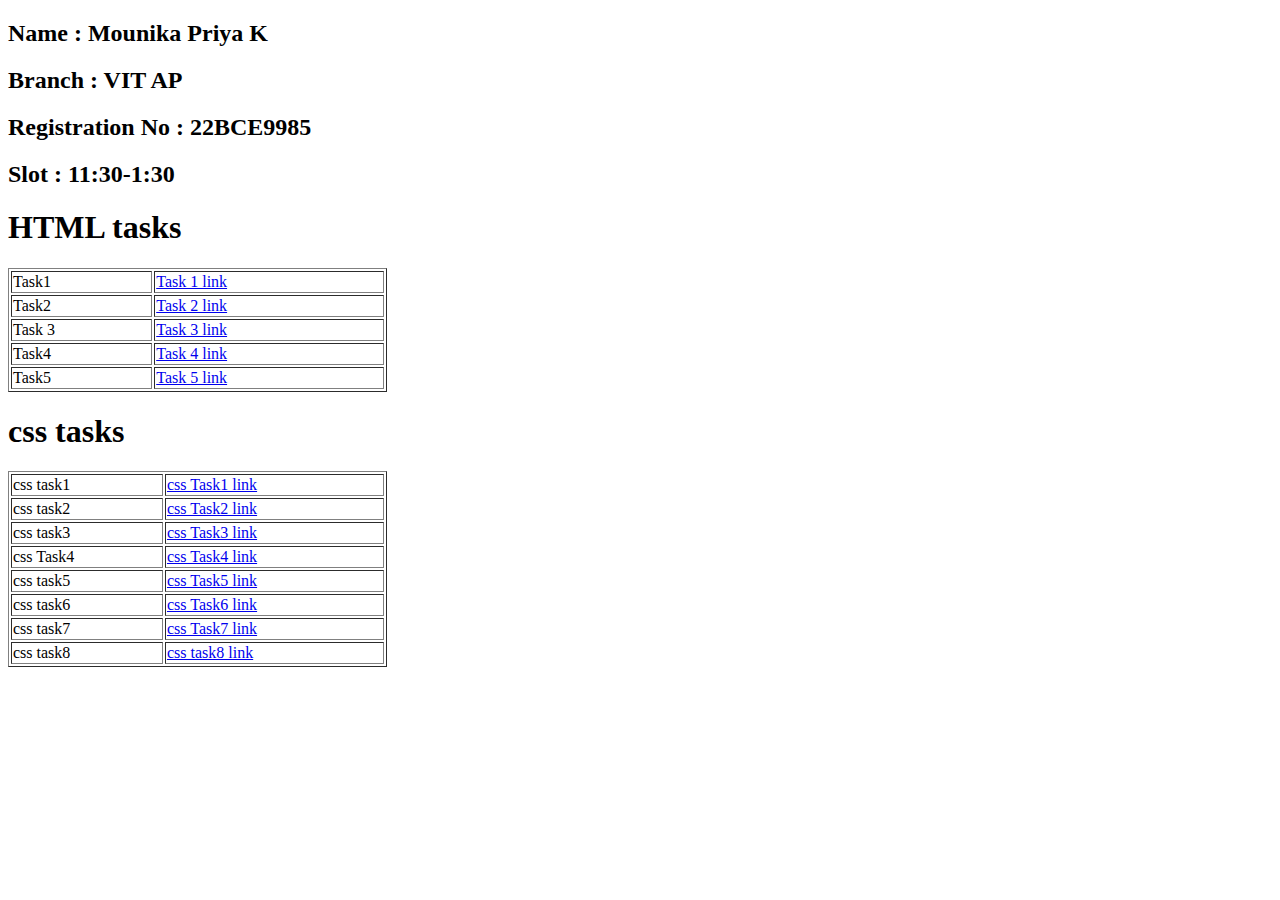
<file: index.html>
<!DOCTYPE html>
<html lang="en">
<head>
    <meta charset="UTF-8">
    <meta http-equiv="X-UA-Compatible" content="IE=edge">
    <meta name="viewport" content="width=device-width, initial-scale=1.0">
    <title>Document</title>
</head>
<body><h2> Name : Mounika Priya K</h2> 
    <h2> Branch : VIT AP </h2>
    <h2> Registration No : 22BCE9985</h2>
    <h2> Slot : 11:30-1:30</h2>
    <h1>HTML tasks</h1>
        <table width="30%"  border="1">
        <tr>
            <td>Task1</td>
            <td><a href="./html/task1.html">Task 1 link</a></td>
        </tr>
        <tr>
            <td>Task2</td>
            <td><a href="./html/task2.html">Task 2 link</a></td>
        </tr>
        <tr>
            <td>Task 3</td>
            <td><a href="./html/task3.html">Task 3 link</a></td>
        </tr>
        <tr>
            <td>Task4</td>
            <td><a href="./html/task4.html">Task 4 link</a></td>
        </tr>
        <tr>
            <td>
                Task5
            </td>
            <td><a href="./html/task5.html">Task 5 link</a></td>
        </tr>
    </table>
    <h1>css tasks</h1>
    <table width="30%" border="1">
        <tr>
            <td>css task1</td>
            <td><a href="./css/task1.html">css Task1 link</a></td>
        </tr>
        <tr>
            <td>css task2</td>
            <td><a href="./css/task2.html">css Task2 link</a></td>
        </tr>
        <tr>
            <td>css task3</td>
            <td><a href="./css/task3.html">css Task3 link</a></td>
        </tr>
        <tr>
            <td>css Task4</td>
            <td><a href="./css/task4.html">css Task4 link</a></td>
        </tr>
        <tr>
            <td>css task5</td>
            <td><a href="./css/task5.html">css Task5 link</a></td>
        </tr>
        <tr>
            <td>css task6</td>
            <td><a href="./css/task6.html">css Task6 link</a></td>
        </tr>
        <tr>
            <td>css task7</td>
            <td><a href="./css/task7.html">css Task7 link</a></td>
        </tr>
        <tr>
            <td>css task8</td>
            <td><a href="./css/task8.html">css task8 link</a></td>
        </tr>
    </table>
</body>
</html>
</file>
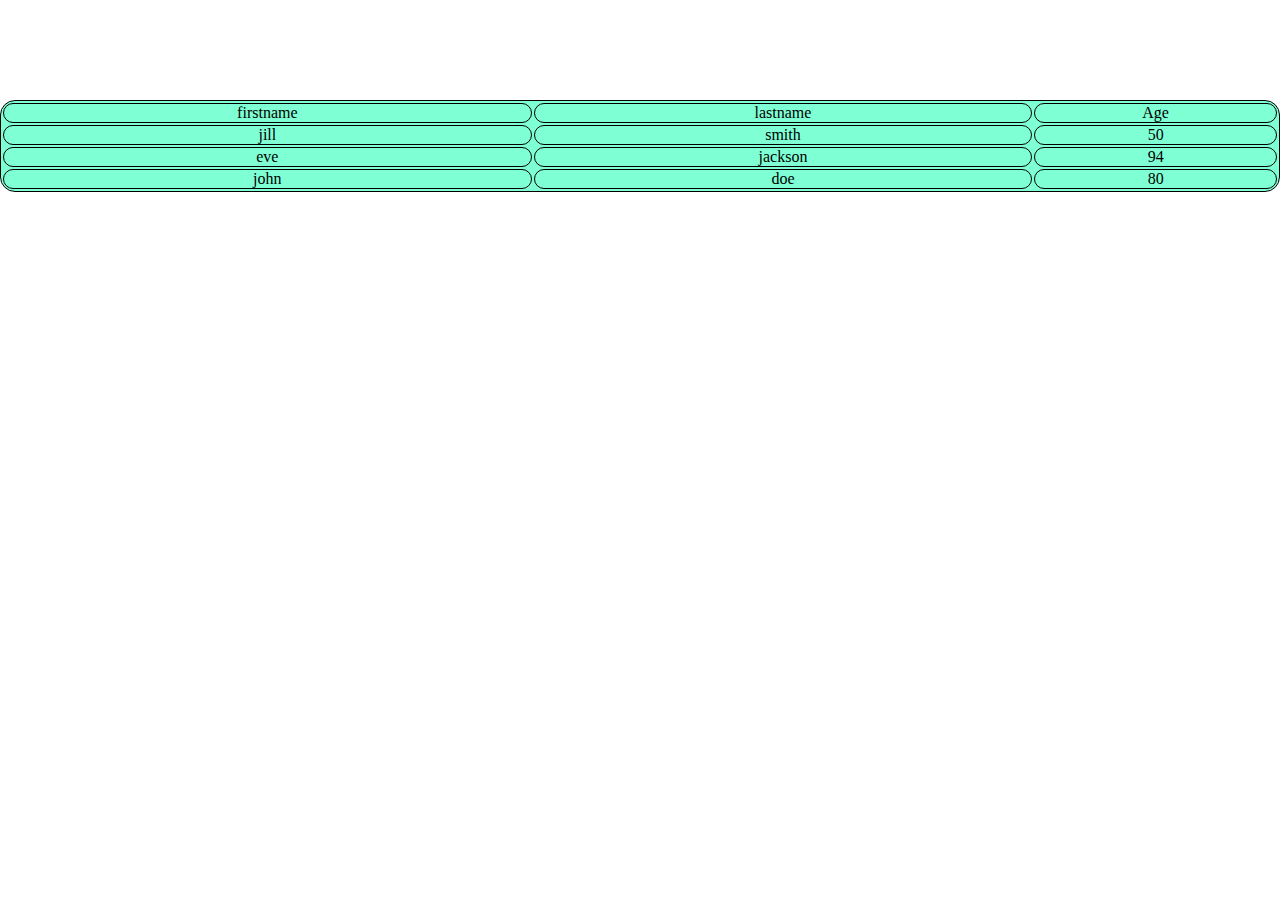
<file: css/task1.html>
<!DOCTYPE html>
<html lang="en">
<head>
    <meta charset="UTF-8">
    <meta http-equiv="X-UA-Compatible" content="IE=edge">
    <meta name="viewport" content="width=device-width, initial-scale=1.0">
    <title>Document</title>
    <link rel="stylesheet" href="./style1.css">
</head>
<body>
    <table>
        <tr>
            <td style="text-align:center;">firstname</td>
            <td style="text-align:center;">lastname</td>
            <td style="text-align:center;">Age</td>
        </tr>
        <tr>
            <td>jill</td>
            <td>smith</td>
            <td>50</td>
        </tr>
        <tr>
            <td>eve</td>
            <td>jackson</td>
            <td>94</td>
        </tr>
        <tr>
            <td>john</td>
            <td>doe</td>
            <td>80</td>
        </tr>
    </table>
</body>
</html>
</file>
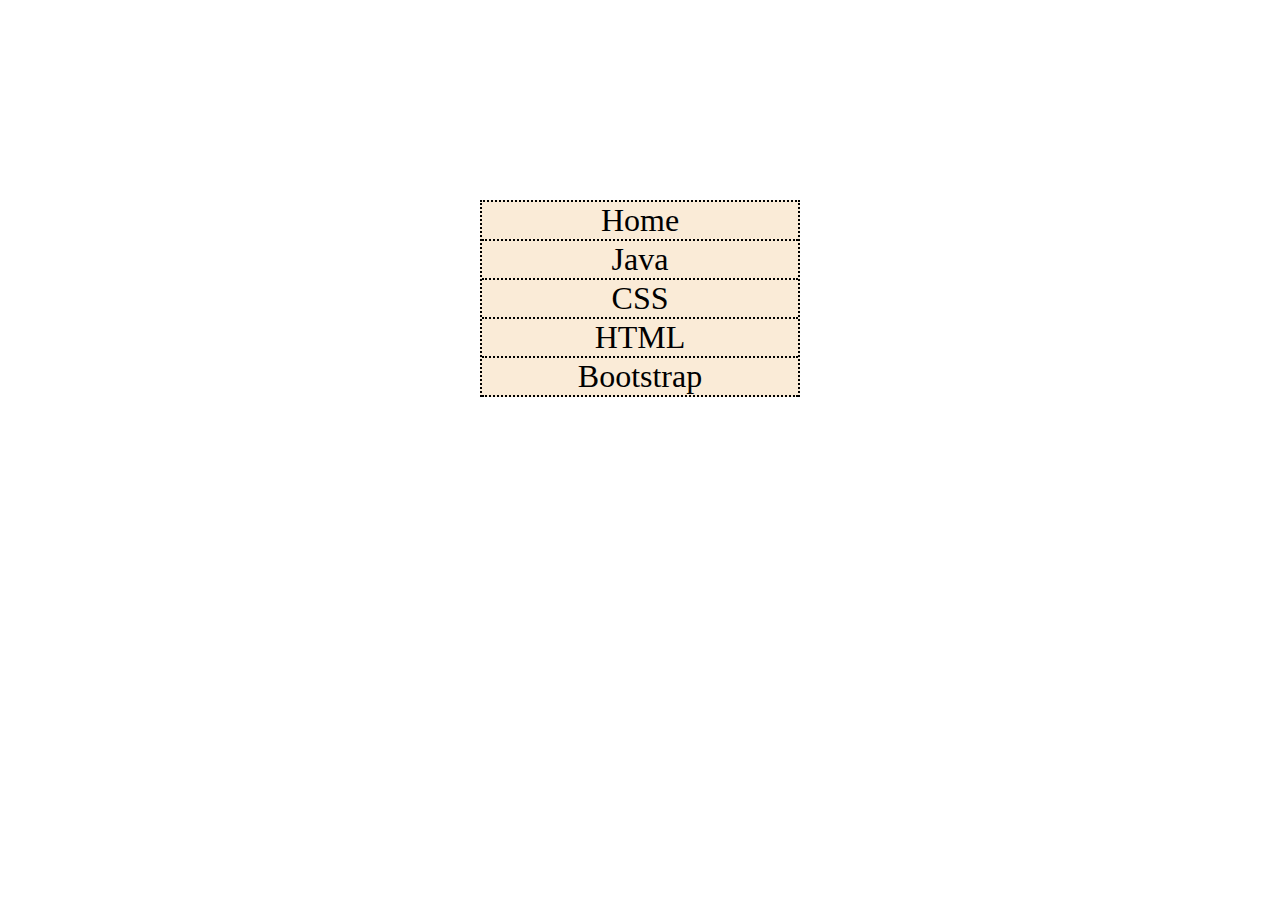
<file: css/task2.html>
<!DOCTYPE html>
<html lang="en">
<head>
    <meta charset="UTF-8">
    <meta http-equiv="X-UA-Compatible" content="IE=edge">
    <meta name="viewport" content="width=device-width, initial-scale=1.0">
    <title>Document</title>
    <link rel="stylesheet" href="style2.css">
</head>
<body>
    <ul>
        <li><a href="">Home</a></li>
        <li><a href="">Java</a></li>
        <li><a href="">CSS</a></li>
        <li><a href="">HTML</a></li>
        <li><a href="">Bootstrap</a></li>
    </ul>
</body>
</html>
</file>
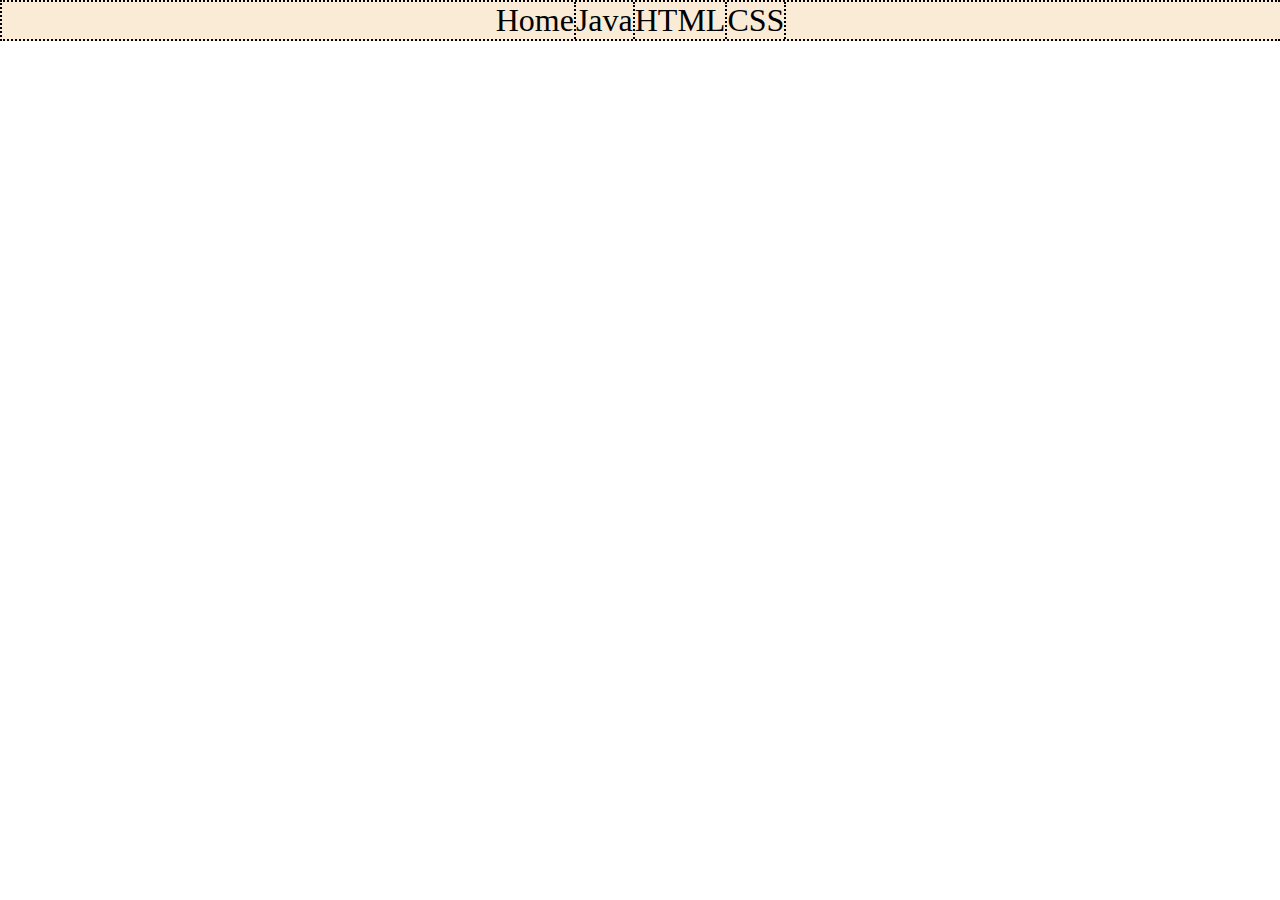
<file: css/task3.html>
<!DOCTYPE html>
<html lang="en">
<head>
    <meta charset="UTF-8">
    <meta http-equiv="X-UA-Compatible" content="IE=edge">
    <meta name="viewport" content="width=device-width, initial-scale=1.0">
    <title>Document</title>
    <link rel="stylesheet" href="./style3.css">
</head>
<body>
    <ul>
        <li>Home</li>
        <li>Java</li>
        <li>HTML</li>
        <li>CSS</li>
    </ul>
</body>
</html>
</file>
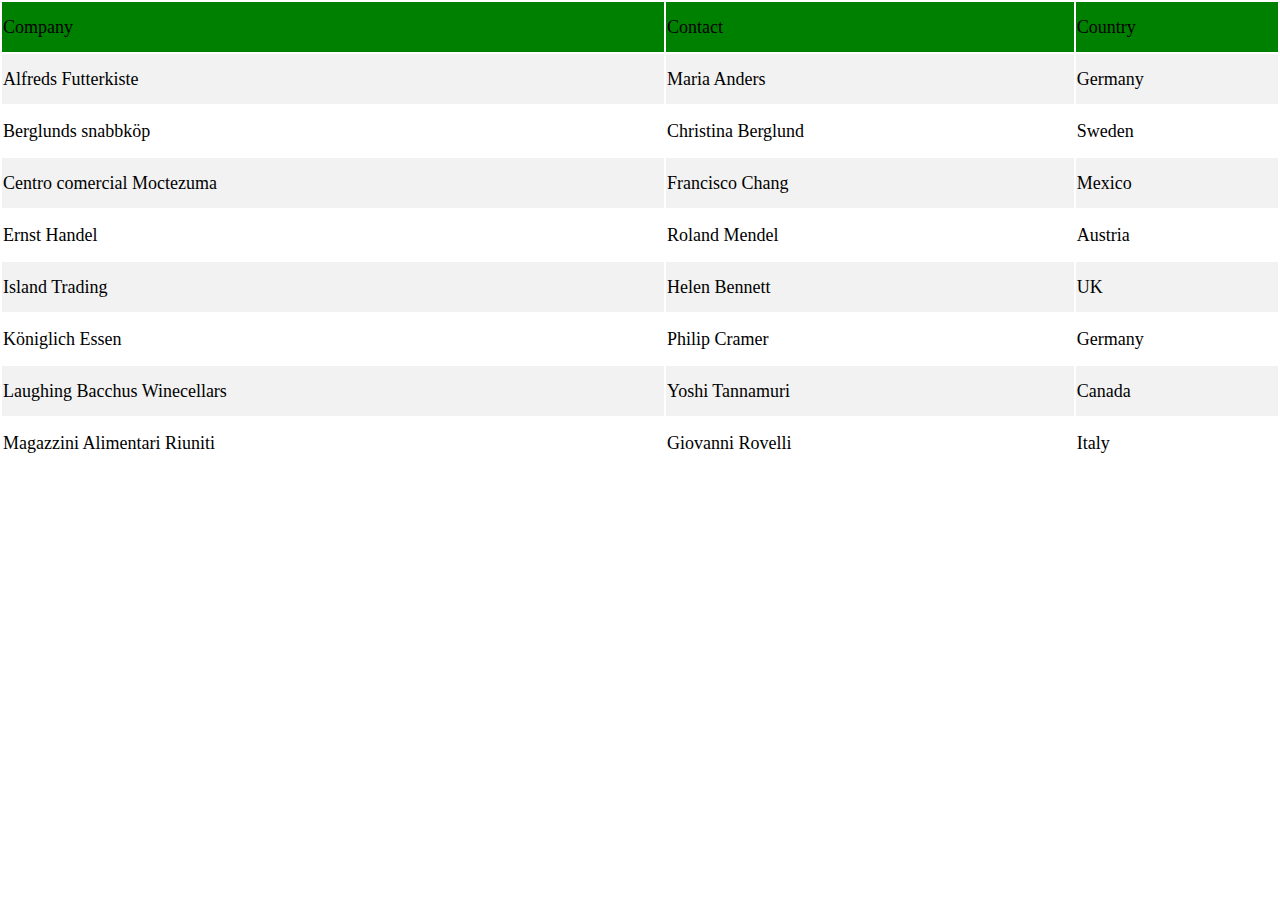
<file: css/task4.html>
<!DOCTYPE html>
<html lang="en">
<head>
    <meta charset="UTF-8">
    <meta http-equiv="X-UA-Compatible" content="IE=edge">
    <meta name="viewport" content="width=device-width, initial-scale=1.0">
    <title>Document</title>
    <link rel="stylesheet" href="./style4.css">
</head>
<body>
    <table>
        <tr >
            <td class="first">Company</td>
            <td class="first">Contact</td>
            <td class="first">Country</td>
        </tr>
        <tr>
            <td>Alfreds Futterkiste</td>
            <td>Maria Anders</td>
            <td>Germany</td>
        </tr>
        <tr>
            <td>Berglunds snabbköp</td>
            <td>Christina Berglund</td>
            <td>Sweden</td>
        </tr>
        <tr>
            <td>Centro comercial Moctezuma</td>
            <td>Francisco Chang</td>
            <td>Mexico</td>
        </tr>
        <tr>
            <td>Ernst Handel</td>
            <td>Roland Mendel</td>
            <td>Austria</td>
        </tr>
        <tr>
            <td>Island Trading</td>
            <td>Helen Bennett</td>
            <td>UK</td>
        </tr>
        <tr>
            <td>Königlich Essen</td>
            <td>Philip Cramer</td>
            <td>Germany</td>
        </tr>
        <tr>
            <td>Laughing Bacchus Winecellars</td>
            <td>Yoshi Tannamuri</td>
            <td>Canada</td>
        </tr>
        <tr>
            <td>Magazzini Alimentari Riuniti</td>
            <td>Giovanni Rovelli</td>
            <td>Italy</td>
        </tr>
    </table>
</body>
</html>
</file>
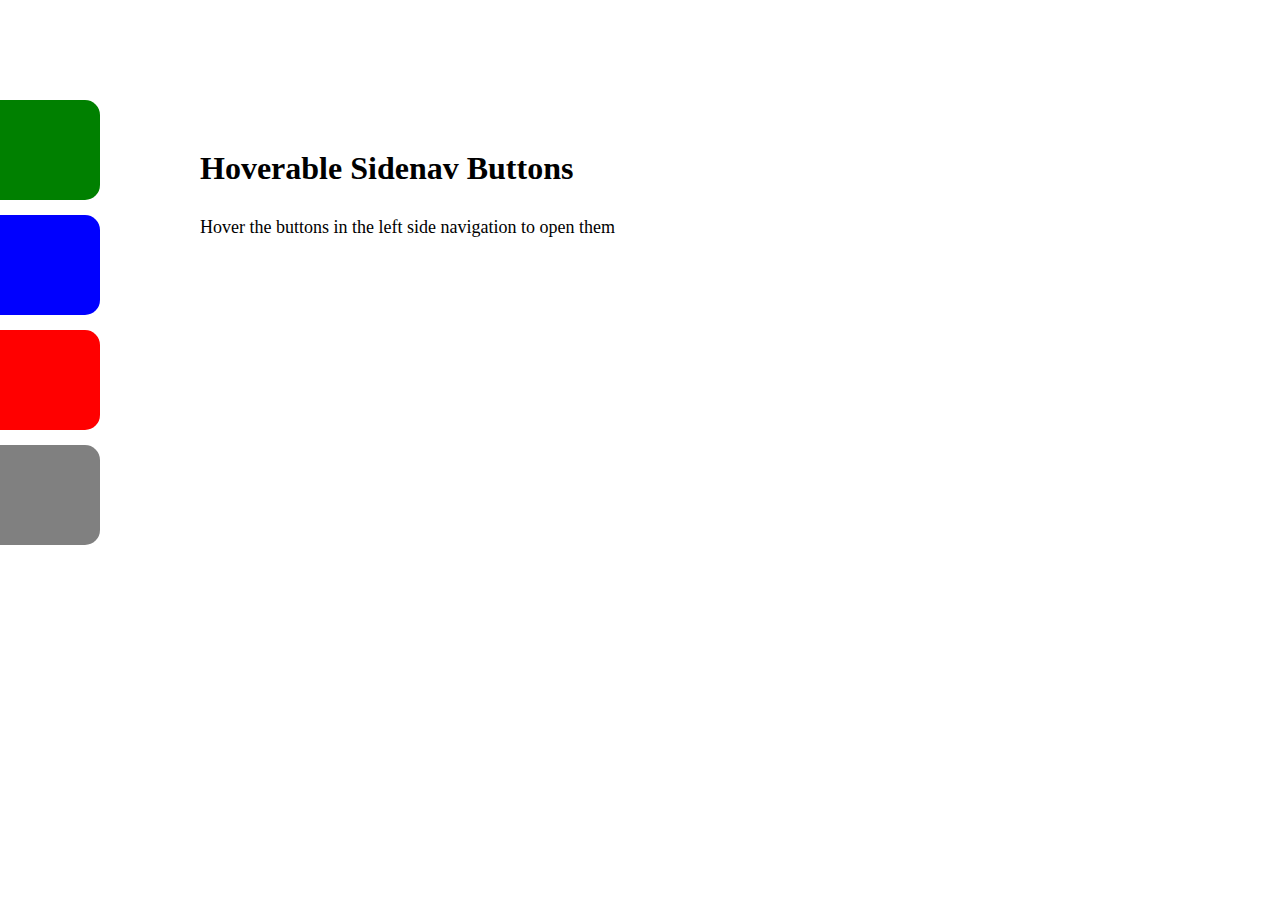
<file: css/task5.html>
<!DOCTYPE html>
<html lang="en">
<head>
    <meta charset="UTF-8">
    <meta http-equiv="X-UA-Compatible" content="IE=edge">
    <meta name="viewport" content="width=device-width, initial-scale=1.0">
    <title>Document</title>
    <link rel="stylesheet" href="./style5.css">
</head>
<body>
    <div class="con">
        <div class="first"></div>
        <div class="second"></div>
        <div class="third"></div>
        <div class="four"></div>
    </div>
    <div class="con2">
        <h1>Hoverable Sidenav Buttons</h1>
        <p>Hover the buttons in the left side navigation to open them</p>
    </div>
</body>
</html>
</file>
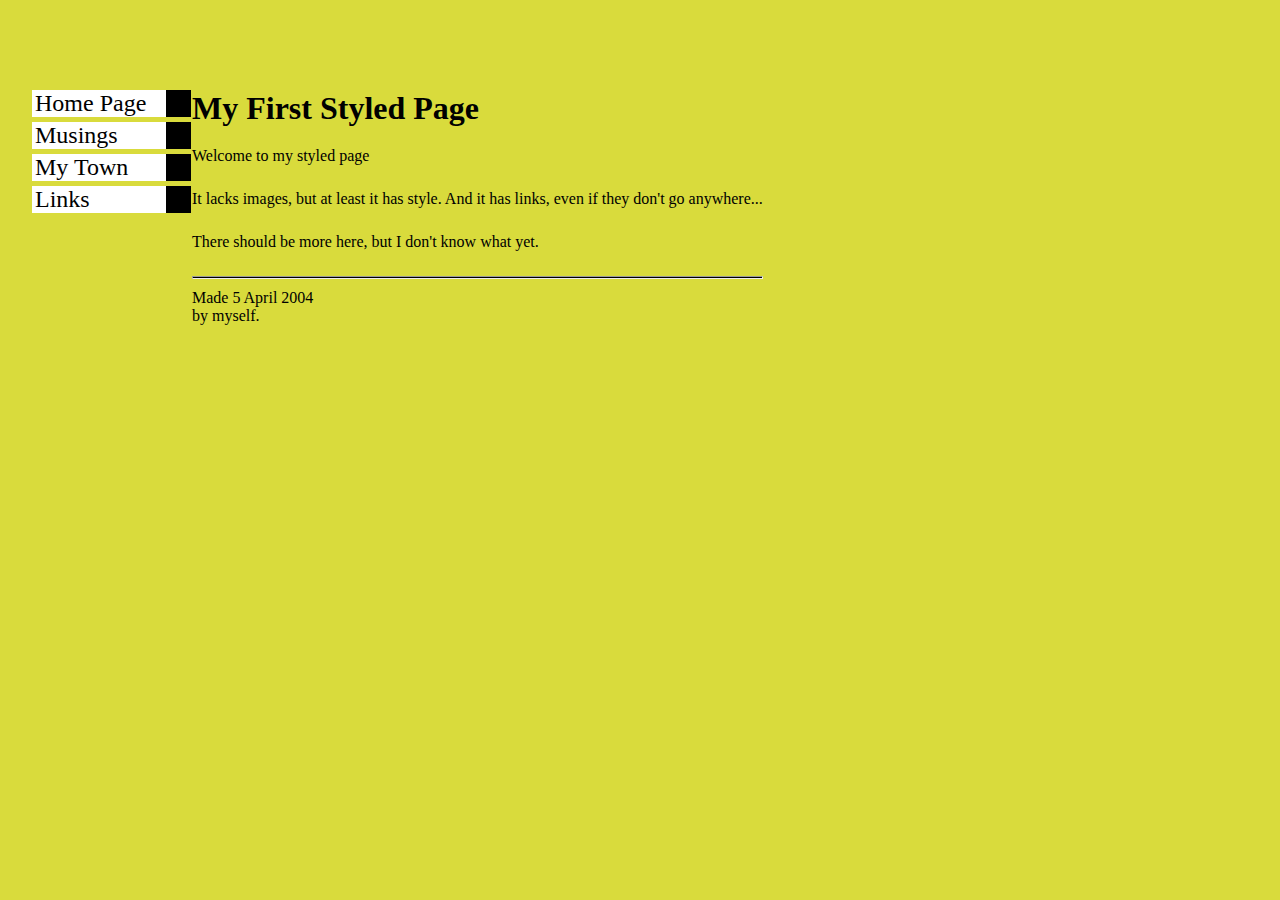
<file: css/task6.html>
<!DOCTYPE html>
<html lang="en">
<head>
    <meta charset="UTF-8">
    <meta http-equiv="X-UA-Compatible" content="IE=edge">
    <meta name="viewport" content="width=device-width, initial-scale=1.0">
    <title>Document</title>
    <link rel="stylesheet" href="./style6.css">
</head>
<body>
    <div class="con">
        <div class="first child">
            <ul>
                <li>Home Page</li>
                <li>Musings</li>
                <li>My Town</li>
                <li>Links</li>
            </ul>
        </div>
        <div class="second child">
            <h1>My First Styled Page</h1>
            <p>Welcome to my styled page</p>
            <p>It lacks images, but at least it has style. And it has links, even if they don't go anywhere...</p>
            <p>There should be more here, but I don't know what yet.</p>
            <hr>
            <p style="margin-bottom: 0;">Made 5 April 2004</p>
            <p>by myself.</p>
        </div>
    </div>
</body>
</html>
</file>
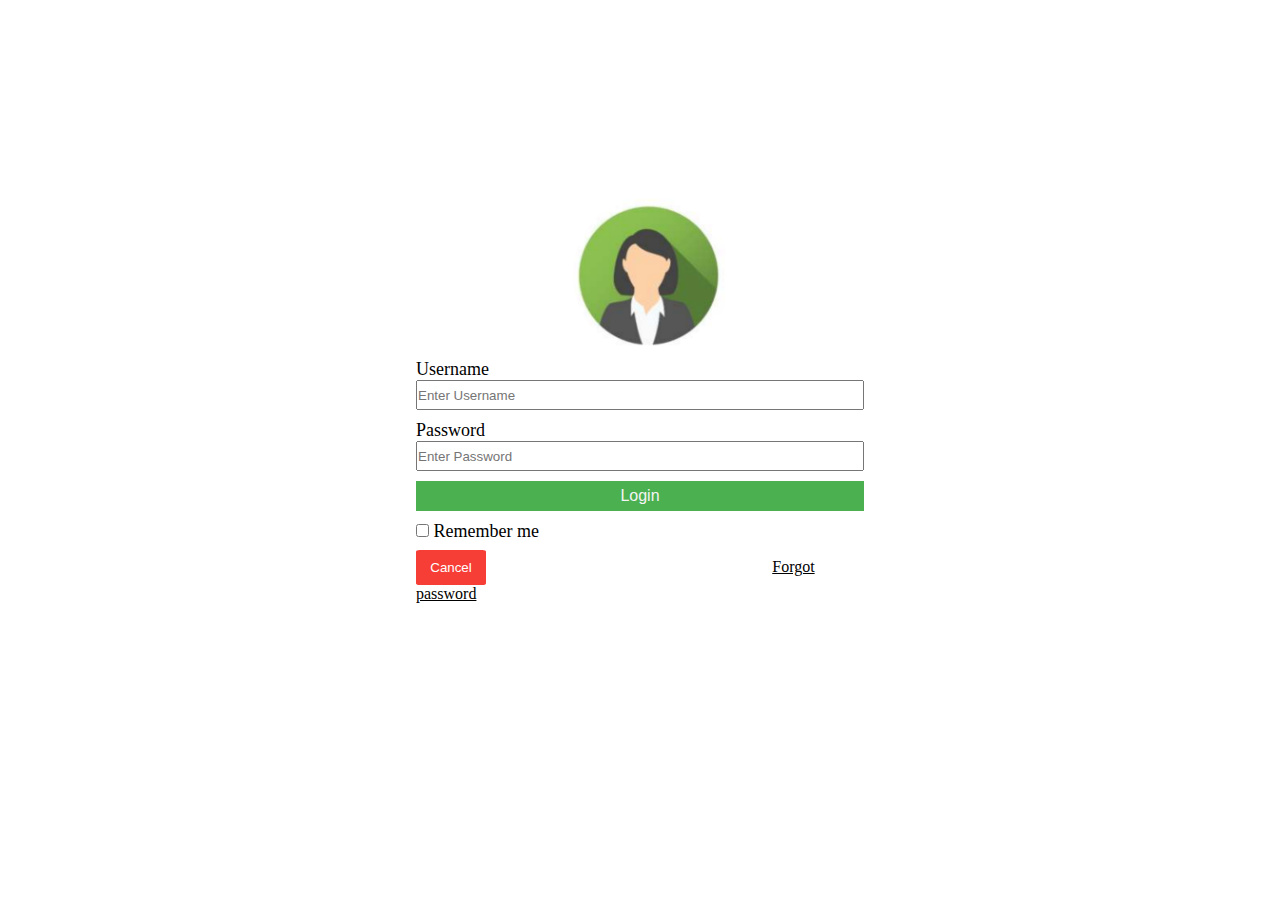
<file: css/task7.html>
<!DOCTYPE html>
<html lang="en">
<head>
    <meta charset="UTF-8">
    <meta http-equiv="X-UA-Compatible" content="IE=edge">
    <meta name="viewport" content="width=device-width, initial-scale=1.0">
    <title>Document</title>
    <link rel="stylesheet" href="./style7.css">
</head>
<body>
    <div class="con">
        <img src="./image.png" alt="Profile  Picture">
        <div class="text">
            <p>Username</p>
            <input type="text" class="textbox" name="Username" id="user" placeholder="Enter Username">
            <p>Password</p>
            <input type="password" class="textbox" name="password" id="password" placeholder="Enter Password"><br>
            <button class="btn" type="submit">Login</button><br>
            <input type="checkbox" name="check" id="check">
            <label for="check">Remember me</label>
        </div>
        <div class="footer">
            <button class="cancel" type="reset">Cancel</button>
            <a href="#">Forgot password</a>
        </div>
    </div>
</body>
</html>
</file>
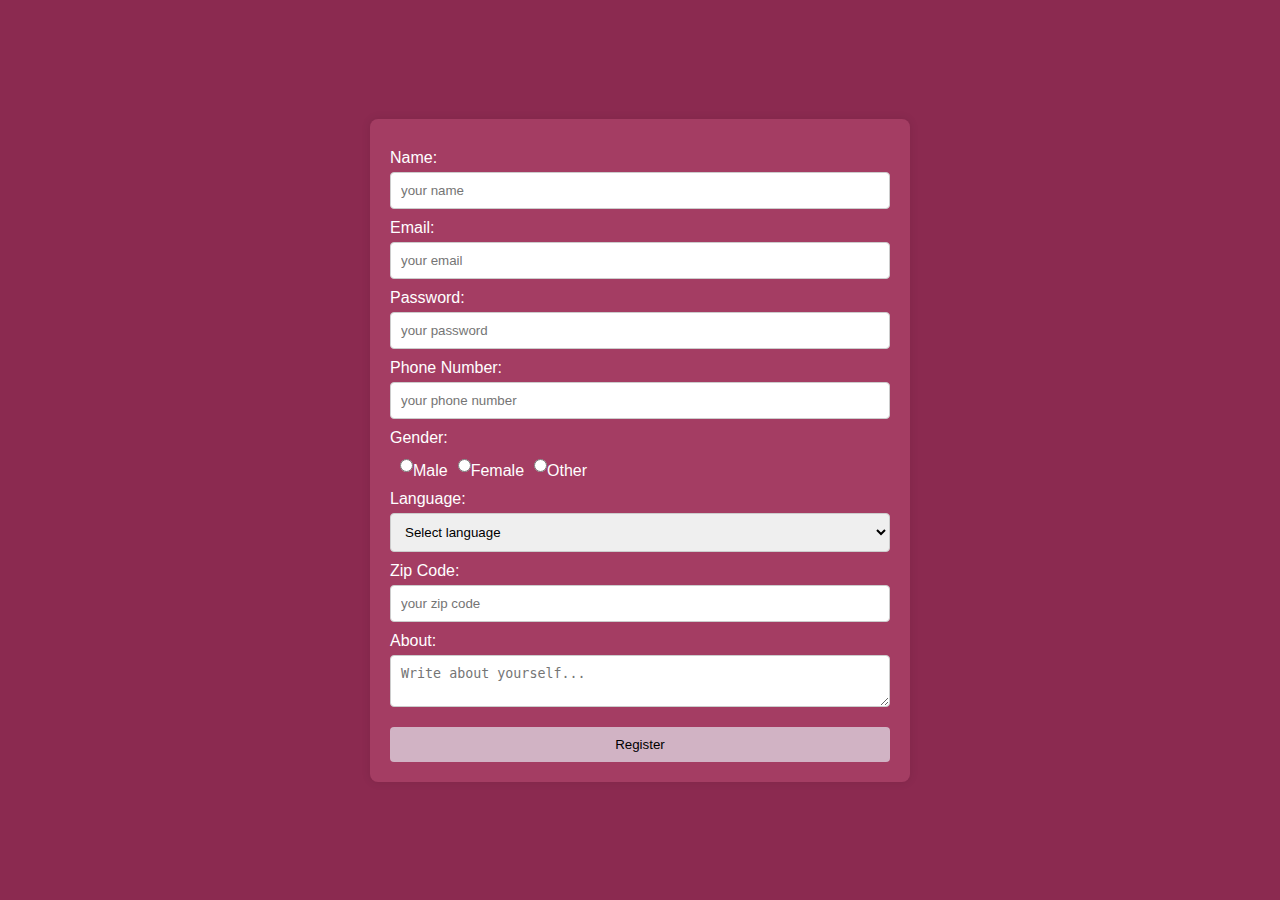
<file: css/task8.html>
<!DOCTYPE html>
<html lang="en">
<head>
    <meta charset="UTF-8">
    <meta name="viewport" content="width=device-width, initial-scale=1.0">
    <title>Registration Form</title>
    <link rel="stylesheet" href="style8.css">
</head>
<body>
    <div class="container">
        <form action="#" method="post">
            <label for="name">Name:</label>
            <input type="text" id="name" name="name" placeholder="your name" required>
            
            <label for="email">Email:</label>
            <input type="email" id="email" name="email" placeholder="your email" required>
            
            <label for="password">Password:</label>
            <input type="password" id="password" name="password" placeholder="your password" required>
            
            <label for="phone">Phone Number:</label>
            <input type="tel" id="phone" name="phone" placeholder="your phone number" required>
            
            <label for="gender">Gender:</label>
            <div class="gender-options">
                <input type="radio" id="male" name="gender" value="male">
                <label for="male">Male</label>
                <input type="radio" id="female" name="gender" value="female">
                <label for="female">Female</label>
                <input type="radio" id="other" name="gender" value="other">
                <label for="other">Other</label>
            </div>
            
            <label for="language">Language:</label>
            <select id="language" name="language">
                <option value="" disabled selected>Select language</option>
                <option value="english">English</option>
                <option value="spanish">Spanish</option>
                <option value="french">French</option>
                <option value="german">German</option>
            </select>
            
            <label for="zip">Zip Code:</label>
            <input type="text" id="zip" name="zip" placeholder="your zip code" required>
            
            <label for="about">About:</label>
            <textarea id="about" name="about" placeholder="Write about yourself..." required></textarea>
            
            <button type="submit">Register</button>
        </form>
    </div>
</body>
</html>
</file>
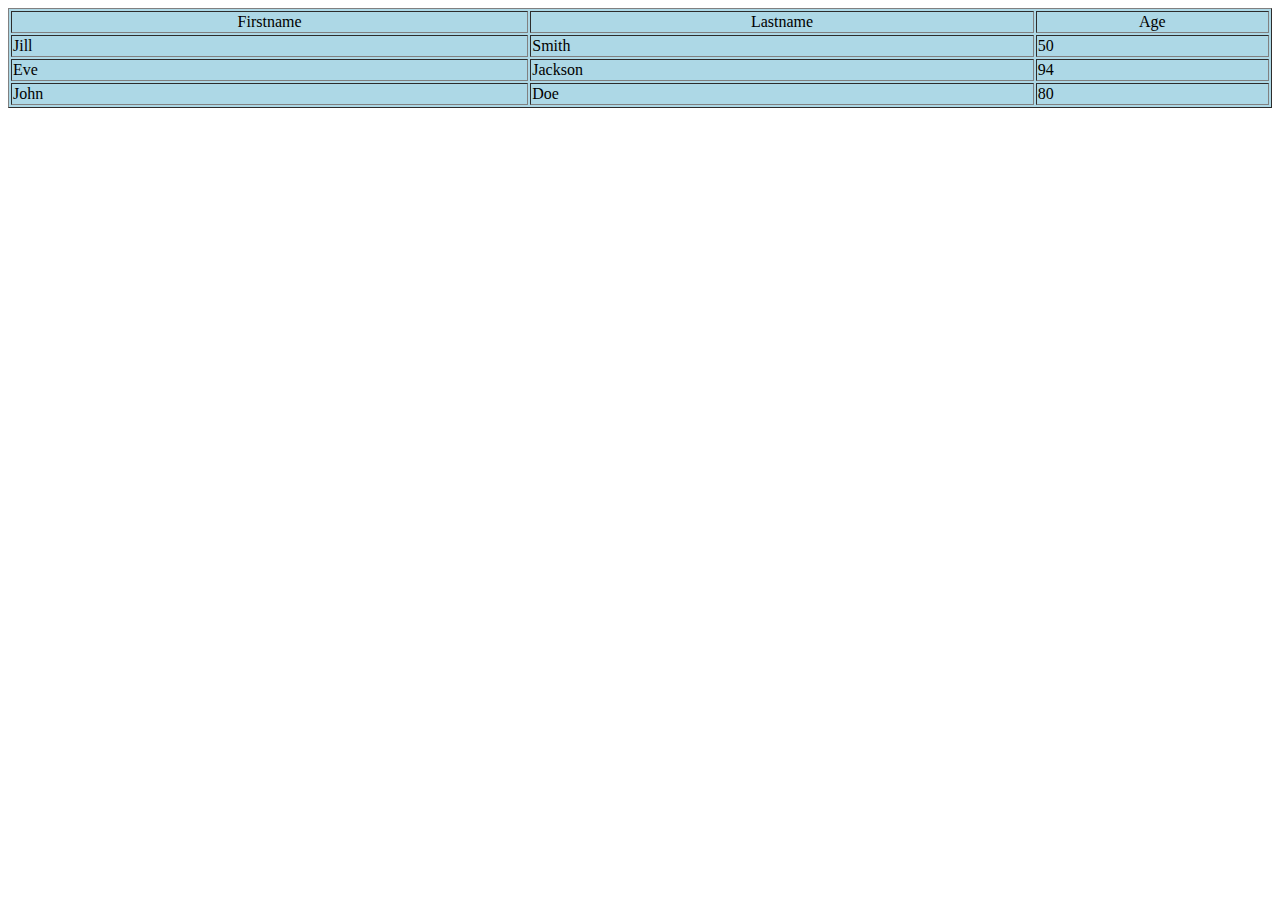
<file: html/task1.html>
<!DOCTYPE html>
<html lang="en">
<head>
    <meta charset="UTF-8">
    <meta http-equiv="X-UA-Compatible" content="IE=edge">
    <meta name="viewport" content="width=device-width, initial-scale=1.0">
    <title>Task-1</title>
</head> 
<body>
    <table width="100%" bgcolor="lightblue" border="1">
        <tr >
            <td   align="center" border="none">Firstname</td>
            <td align="center">Lastname</td>
            <td align="center">Age</td>
        </tr>
        <tr >
            <td>Jill</td>
            <td>Smith</td>
            <td>50</td>
        </tr>
        <tr>
            <td>Eve</td>
            <td>Jackson</td>
            <td>94</td>
        </tr>
        <tr>
            <td>John</td>
            <td>Doe</td>
            <td>80</td>
        </tr>
    </table>
</body>
</html>
</file>
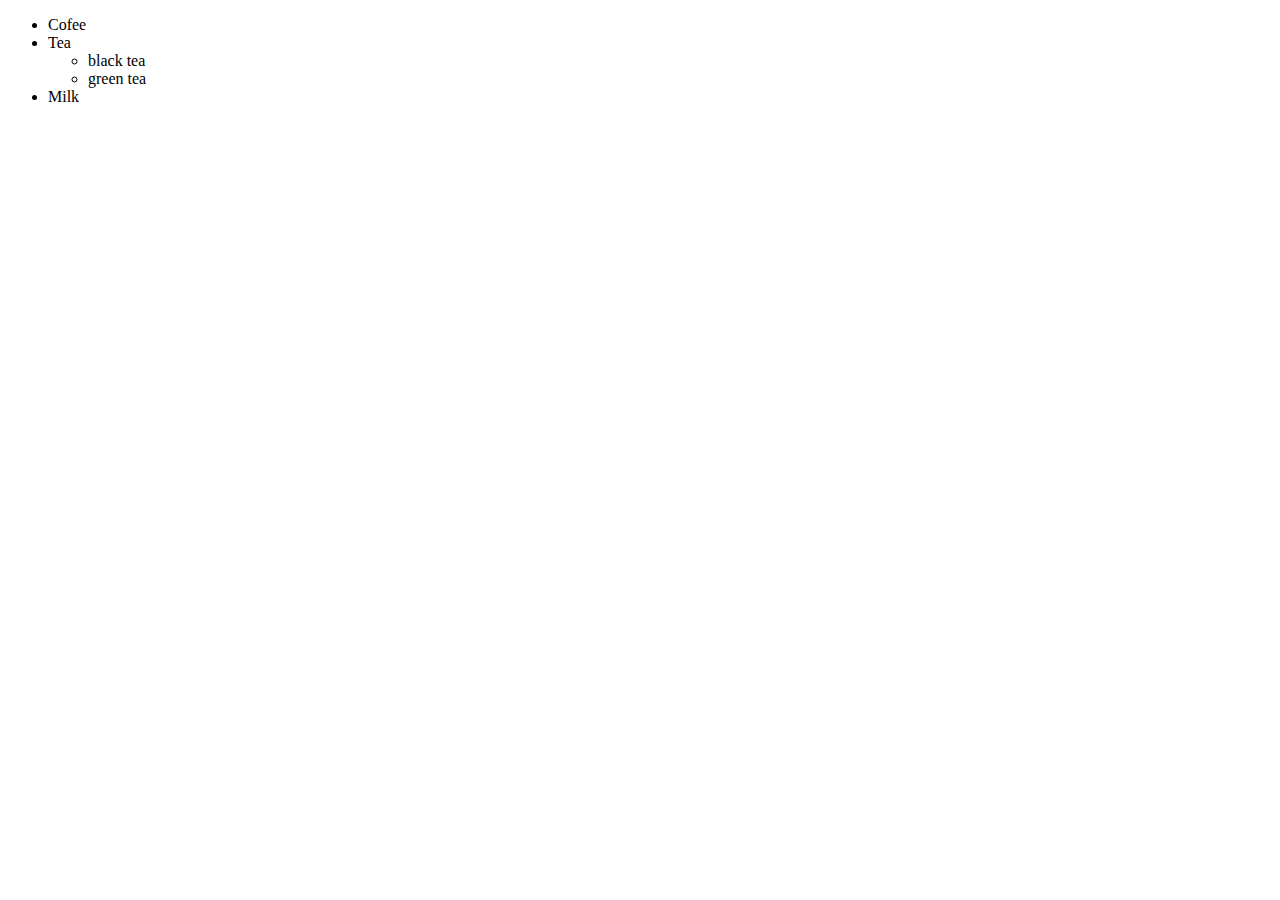
<file: html/task2.html>
<!DOCTYPE html>
<html lang="en">
<head>
    <meta charset="UTF-8">
    <meta http-equiv="X-UA-Compatible" content="IE=edge">
    <meta name="viewport" content="width=device-width, initial-scale=1.0">
    <title>Task-2</title>
</head>
<body>
    <ul>
        <li>Cofee</li>
        <li>Tea
            <ul>
                <li>black tea</li>
                <li>green tea</li>
            </ul>
        </li>
        <li>Milk</li>
    </ul>
</body>
</html>
</file>
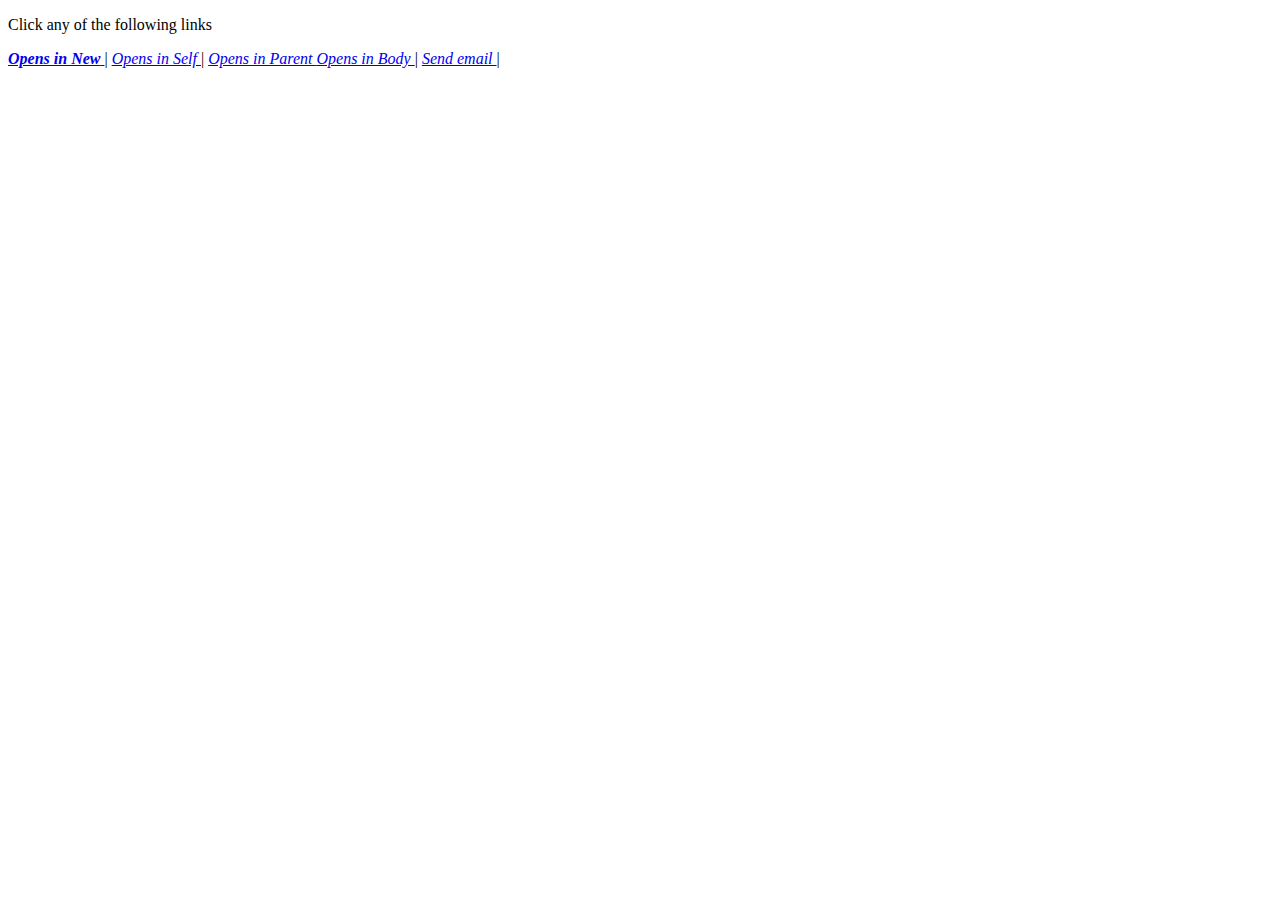
<file: html/task3.html>
<!DOCTYPE html>
<html lang="en">
<head>
    <meta charset="UTF-8">
    <meta http-equiv="X-UA-Compatible" content="IE=edge">
    <meta name="viewport" content="width=device-width, initial-scale=1.0">
    <title>Task-3</title>
</head>
<body>
    <p>Click any of the following links</p>
    <cite><a href="#"><b>Opens in New</b>  </a></cite> |
    <cite><a href="#">Opens in Self     </a></cite> |
    <cite><a href="#">Opens in Parent </a></cite>
    <cite><a href="#">Opens in Body     </a></cite> |
    <cite><a href="#">Send email    </a></cite> |
</body>
</html>
</file>
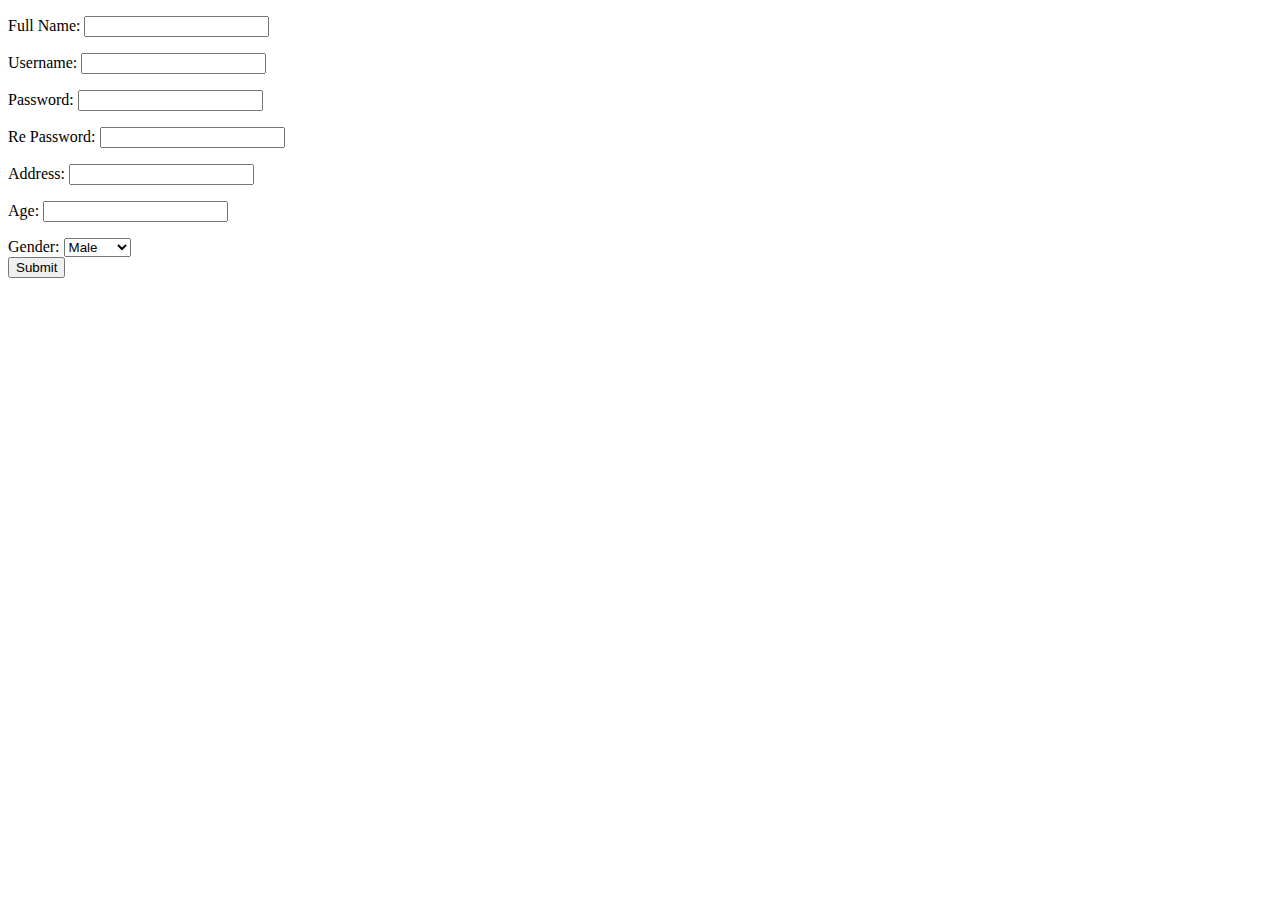
<file: html/task4.html>
<!DOCTYPE html>
<html lang="en">
<head>
    <meta charset="UTF-8">
    <meta http-equiv="X-UA-Compatible" content="IE=edge">
    <meta name="viewport" content="width=device-width, initial-scale=1.0">
    <title>Task-4</title>
</head>
<body>
    <form action="post">
        <p>Full Name: <input type="text" ></p>
        <p>Username: <input type="text"></p>
        <p>Password: <input type="password"></p>
        <p>Re Password: <input type="password"></p>
        <p>Address: <input type="address"></p>
        <p>Age: <input type="number"></p>
        <label for="cars">Gender:</label>
        <select name="cars" >
            <option value="male">Male</option>
            <option value="female">Female</option>
        </select><br>
        <input type="submit" value="Submit">
    </form>
</body>
</html>
</file>
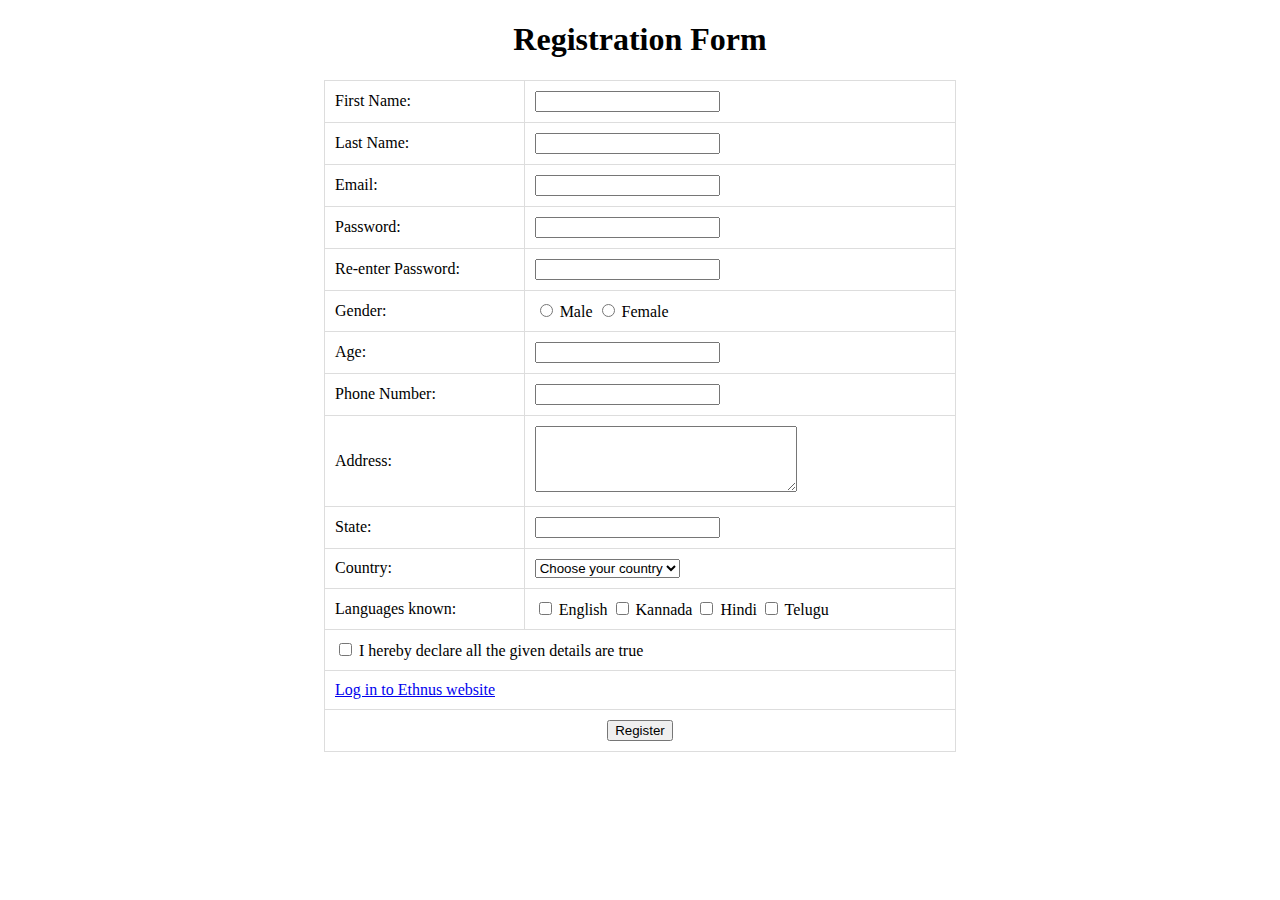
<file: html/task5.html>
<!DOCTYPE html>
<html>
<head>
    <title>Task-5</title>
    <style>
        table {
            width: 50%;
            margin: 0 auto;
            border-collapse: collapse;
        }
        td {
            padding: 10px;
            border: 1px solid #ddd;
        }
        h1 {
            text-align: center;
        }
    </style>
</head>
<body>
    <h1>Registration Form</h1>
    <form>
        <table>
            <tr>
                <td>First Name:</td>
                <td><input type="text" name="firstname"></td>
            </tr>
            <tr>
                <td>Last Name:</td>
                <td><input type="text" name="lastname"></td>
            </tr>
            <tr>
                <td>Email:</td>
                <td><input type="email" name="email"></td>
            </tr>
            <tr>
                <td>Password:</td>
                <td><input type="password" name="password"></td>
            </tr>
            <tr>
                <td>Re-enter Password:</td>
                <td><input type="password" name="repassword"></td>
            </tr>
            <tr>
                <td>Gender:</td>
                <td>
                    <input type="radio" name="gender" value="male"> Male
                    <input type="radio" name="gender" value="female"> Female
                </td>
            </tr>
            <tr>
                <td>Age:</td>
                <td><input type="number" name="age"></td>
            </tr>
            <tr>
                <td>Phone Number:</td>
                <td><input type="tel" name="phone"></td>
            </tr>
            <tr>
                <td>Address:</td>
                <td><textarea name="address" rows="4" cols="30"></textarea></td>
            </tr>
            <tr>
                <td>State:</td>
                <td><input type="text" name="state"></td>
            </tr>
            <tr>
                <td>Country:</td>
                <td>
                    <select name="country">
                        <option value="" disabled selected>Choose your country</option>
                        <!-- Add country options here -->
                    </select>
                </td>
            </tr>
            <tr>
                <td>Languages known:</td>
                <td>
                    <input type="checkbox" name="languages" value="english"> English
                    <input type="checkbox" name="languages" value="kannada"> Kannada
                    <input type="checkbox" name="languages" value="hindi"> Hindi
                    <input type="checkbox" name="languages" value="telugu"> Telugu
                </td>
            </tr>
            <tr>
                <td colspan="2">
                    <input type="checkbox" name="declaration" required>
                    I hereby declare all the given details are true
                </td>
            </tr>
            <tr>
                <td colspan="2">
                    <a href="http://ethnus.com">Log in to Ethnus website</a>
                </td>
            </tr>
            <tr>
                <td colspan="2" style="text-align: center;">
                    <input type="submit" value="Register">
                </td>
            </tr>
        </table>
    </form>
</body>
</html>
</file>
<file: css/style1.css>
*{
    margin: 0;
    padding: 0;
    box-sizing: border-box;
}
table{
    width: 100%;
    background-color: aquamarine;
    margin-top: 100px;
}
table,tr,td{
    border: 1px solid black;
    border-radius: 15px;
}
tr,td{
    text-align: center;
}
</file>
<file: css/style2.css>
*{
    margin: 0;
    padding: 0;
    box-sizing: border-box;
}
ul{
    width: 20rem;
    background-color: antiquewhite;
    margin: 200px auto;
    list-style: none;
    font-size:xx-large ;
    text-align: center;
    border: 2px dotted black;
    border-bottom: none;
}
li{
    border-bottom: 2px dotted black;
}
a{
    text-decoration: none;
    color:black ;
}
li:hover{
    background-color: burlywood;
}
</file>
<file: css/style3.css>
*{
    margin: 0;
    padding: 0;
    box-sizing: border-box;
}
ul{
    width: 100%;
    background-color: antiquewhite;
    margin: 0 auto;
    list-style: none;
    font-size: 0;
    text-align: center;
    border: 2px dotted black;
    border-right: none;
    
}
li{
    border-right: 2px dotted black;
    display: inline-block;
    border-bottom: none;
    cursor: pointer;
    text-align: center;
    font-size:xx-large ;
}
a{
    text-decoration: none;
    color:black ;
}
li:hover{
    background-color: burlywood;
}
</file>
<file: css/style4.css>
*{
    margin: 0;
    border: 0;
    box-sizing: border-box;
}
table{
    width: 100%;
    font-size: large;
}
tr{
    height: 50px;
}
.first{
    background-color:green;
}
tr:nth-child(even) {
    background-color: #f2f2f2;
  }
</file>
<file: css/style5.css>
*{
    margin: 0;
    padding: 0;
    box-sizing: border-box;
}
body{
    position: relative;
}
.con{
    margin-left: 0;
    margin-top: 100px;
    width: 100px;
    height: fit-content;
}
.first{
    width: 100%;
    height: 100px;
    background-color:green;
    margin-bottom: 15px;
    border-top-right-radius: 15px;
    border-bottom-right-radius: 15px;
}
.second{
    width: 100%;
    height: 100px;
    background-color:blue;
    margin-bottom: 15px;
    border-top-right-radius: 15px;
    border-bottom-right-radius: 15px;
}
.third{
    width: 100%;
    height: 100px;
    background-color:red;
    margin-bottom: 15px;
    border-top-right-radius: 15px;
    border-bottom-right-radius: 15px;
}
.four{
    width: 100%;
    height: 100px;
    background-color:gray;
    margin-bottom: 15px;
    border-top-right-radius: 15px;
    border-bottom-right-radius: 15px;
}
.con2{
    position: absolute;
    margin-top: -32%;
    margin-left: 200px;
}
p{
    margin-top: 30px;
    font-size: large;
}
.first:hover{
    background-color: transparent;
}
.second:hover{
    background-color: transparent;
}
.third:hover{
    background-color: transparent;
}
.four:hover{
    background-color: transparent;
}
</file>
<file: css/style6.css>
*{
    margin: 0;
    padding: 0;
    box-sizing: border-box;
}

.first{
    width: fit-content;
    height: fit-content;
    margin-left: 2.5%;
    padding-top: 7%;
}
.second{
    position: absolute;
    width: fit-content;
    height: fit-content;
    margin-left: 15%;
    margin-top: -10%;
}
p {
    margin-bottom: 25px;
}
li{
    list-style: none;
    background-color: white;
    font-size: x-large;
    border-right: 25px solid black;
    margin-bottom: 5px;
    padding-right: 20px;
    padding-left: 3px;
    cursor: pointer;
}
.con{
    position: relative;
    width: 100%;
    height: 100vh;
    background-color: #D9DB3C;
}
h1{
    margin-bottom:20px ;
}
hr{
    height: 3px;
    background-color: black;
    margin-bottom: 10px;
}
</file>
<file: css/style7.css>
*{
    margin: 0;
    padding: 0;
    box-sizing: border-box;
}
.con{
    width: 35%;
    margin: 150px auto;
    position: relative;
}
img{
    width: 35%;
    height: 25%;
    border-radius: 70%;
    margin-left: 35%;
    margin-top: 10%;
}
.text{
    width: 100%;
    font-size: large;
}
.textbox{
    margin-bottom: 10px;
    width: 100%;
    height: 30px;
}
.btn{
    width: 100%;
    height: 30px;
    background-color: #4BB04F;
    font-size:medium;
    margin-bottom: 10px;
    border: none;
    color: whitesmoke;
}
.footer{
    width: 100%;
    height: 50px;
}
.cancel{
    margin-top: 7.5px;
    height: 35px;
    width: 70px;
    background-color:#F73E36;
    color: white;
    border-radius: 5%;
    border: none;
}
a{
    color: black;
    margin-left: 63%;
}
</file>
<file: css/style8.css>
*{
    margin: 0;
    padding: 0;
    box-sizing: border-box;
}
body {
    font-family: Arial, sans-serif;
    background-color: #8b2a50;
    display: flex;
    justify-content: center;
    align-items: center;
    height: 100vh;
    margin: 0;
}

.container {
    background-color: #a43d63;
    padding: 20px;
    border-radius: 8px;
    box-shadow: 0 0 10px rgba(0, 0, 0, 0.1);
}

form {
    display: flex;
    flex-direction: column;
    width: 500px;
}

label {
    margin-top: 10px;
    color: white;
}

input[type="text"],
input[type="email"],
input[type="password"],
input[type="tel"],
select,
textarea {
    padding: 10px;
    margin-top: 5px;
    border: 1px solid #ccc;
    border-radius: 4px;
    width: 100%;
}

.gender-options {
    display: flex;
    align-items: center;
    margin-top: 5px;
}

.gender-options input[type="radio"] {
    margin-left: 10px;
}

button {
    margin-top: 20px;
    padding: 10px;
    background-color: #d1b3c4;
    border: none;
    border-radius: 4px;
    cursor: pointer;
}

button:hover {
    background-color: #c190a1;
}
</file>
